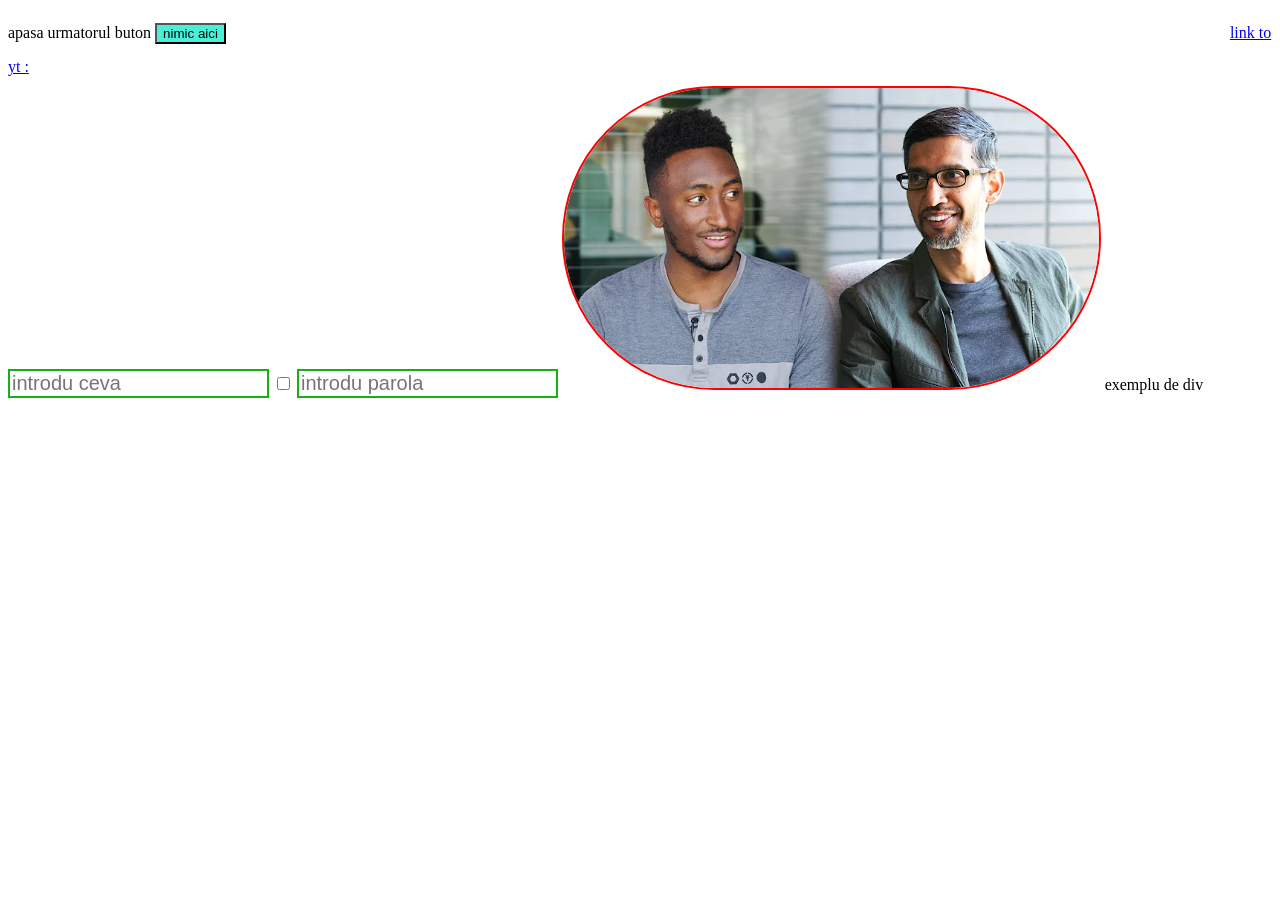
<file: index.html>
<!--
<button> = html element, fiecare element are un tag
<button> (opening tag) 
</button> (closing tag)
1. block element = isi ocupa intreaga linie (<p> paragraful)
2. inline-block element = isi ocupa doar cat are nevoie (img, input)
3. inline element = apare intr o linie de text
<div> = division (just a box / containere) - block element by default
<div> poate contine alte elemente
-->

<!DOCTYPE html>
<html>

<!-- sectiunea de titlul al paginii -->
<head>
    <!-- titlul efectiv al paginii -->
    <title>pagina testing</title>
    <link rel = "stylesheet" href = "index.css">
</head>

<!-- corpul propriu zis al paginii -->
<body>
    <!-- paragraf -->
    <p>apasa urmatorul buton</p>
    <!-- buton -->
    <button>nimic aici</button>
    <!-- <a></a> = anchor element = link catre alt site, fara href nu ar avea nicio referinta si ar fi doar text -->
    <!-- elementele pot avea mai multe atribute -->
    <!-- href = html attribute, se modifica destinatia linkului -->
    <!-- target = html attribute, se modifica modul de deschidere al linkului -->
    <a href="https://www.youtube.com/" target = "_blank"> link to yt : </a>


    <!-- introducere textbox -->
    <!-- placeholder apare vizual pana se introduce ceva -->
    <input type = "textbox" placeholder = "introdu ceva">
    <input type = "checkbox">
    <input type = "password" placeholder = "introdu parola">

    <!-- introducere imagine, src = calea fisierului -->
    <img class = "thumbnail" src = "photos/thumbnail-1.webp">

    <div class = "div-example">
        exemplu de div
    </div>
</body>

</html>
</file>
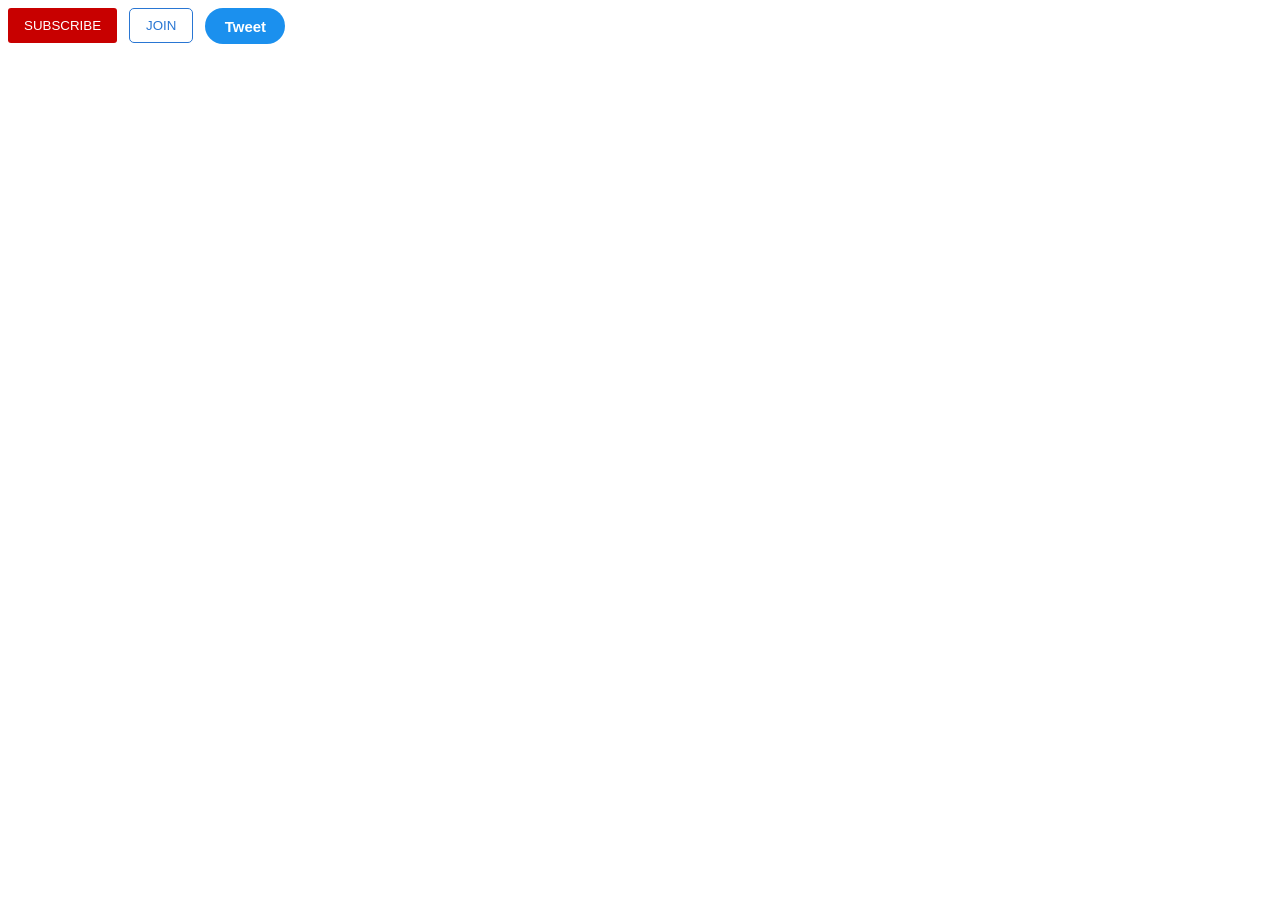
<file: buttons.html>
<!DOCTYPE html>
<html>

<head>
    <title>formatare butoane</title>
    <!-- legatura dintre fisiere, se plaseaza in head
    link este un element de tipul void fiindca nu necesita tagul de inchidere
    rel(relation) = tipul de fisier, href = calea fisierului -->
    <link rel="stylesheet" href="buttons.css">
</head>

<body>
    <!-- eticheta pusa asupra butonului pentru a il customiza separat in buttons.css -->
    <button class = "subscribe-button">SUBSCRIBE</button>
    <button class = "join-button">JOIN</button>
    <button class = "tweet-button">Tweet</button>
</body>

</html>
</file>
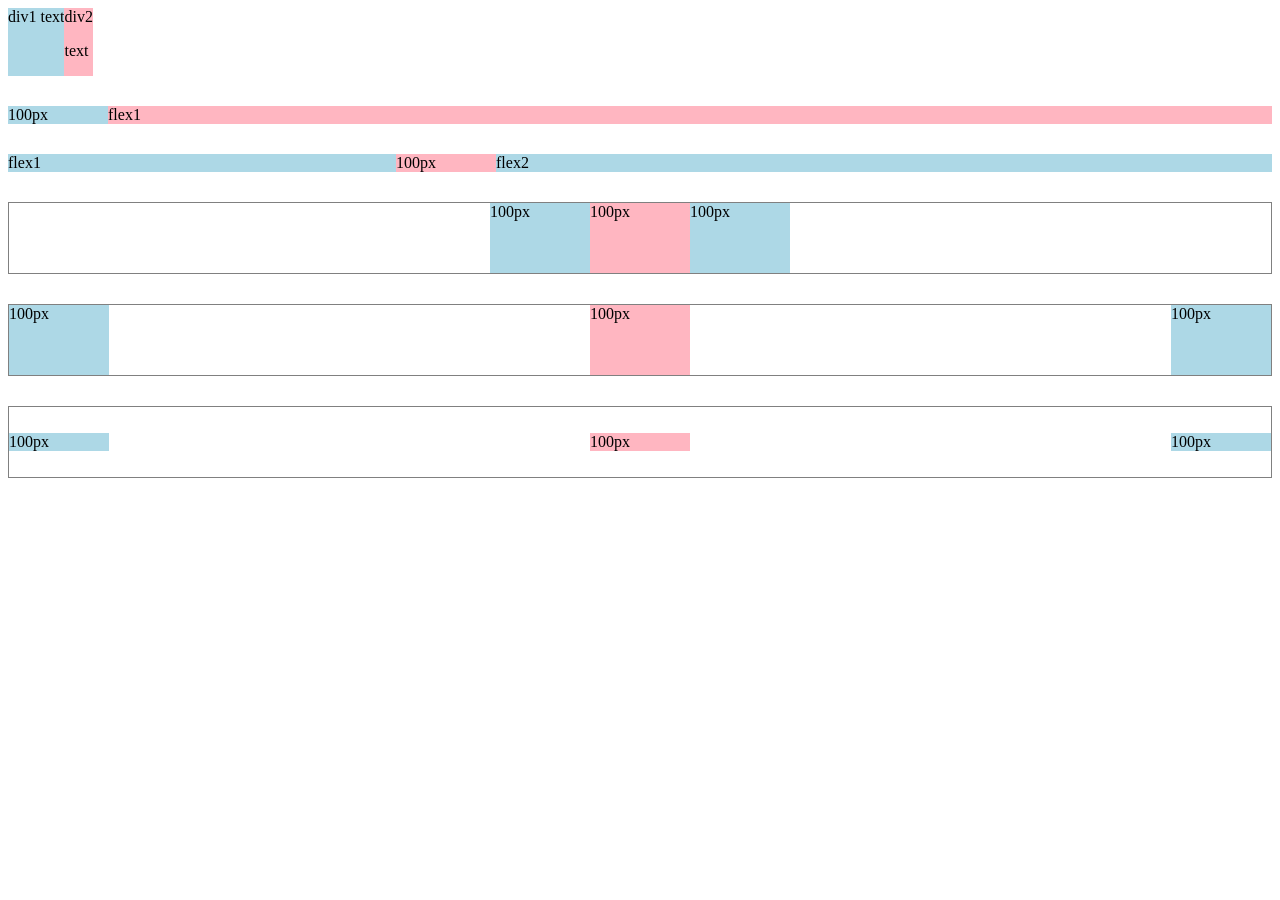
<file: flexbox.html>
<!DOCTYPE html>
<html>
    <head>
        <title>formatari flexbox</title>
        <!-- 
        grid = rigid layout
        flexbox = flexible layout
        -->
    </head>

    <body>
        <div style="
/*      !!!
        display: flex - selecteaza display ul sa fie de tip flexbox
        flex-direction: - selecteaza randuri sau coloane
*/
        display: flex;
        flex-direction: row;    
        ">

            <div style ="
            background-color: lightblue;    
            ">
                div1 text
            </div>
            
            <div style ="
            background-color: lightpink;    
            ">
                div2 <p>text</p>

            </div>
        </div>

        <div style="
        margin-top: 30px;
        display: flex;
        flex-direction: row;    
        ">

            <div style ="
            background-color: lightblue;
            width: 100px;  
            ">
                100px
            </div>
                
            <div style ="
            background-color: lightpink;
/*      !!!
            flex 1 - seteaza sa ocupe spatiul ramas
            (echivalent cu grid-template-columns: 1fr;)
*/
            flex: 1; 
            ">
                flex1
            </div>

        </div>

        <div style="
        margin-top: 30px;
        display: flex;
        flex-direction: row;    
        ">
 
            <div style ="
            background-color: lightblue;
            flex: 1; 
            ">
                flex1
            </div>

            <div style ="
            background-color: lightpink;
            width: 100px;  
            ">
                100px
            </div>

            <div style ="
            background-color: lightblue;
            flex: 2;
            ">
                flex2
            </div>

        </div>

        <div style="
        margin-top: 30px;
        height: 70px;
        border-width: 1px;
        border-style: solid;
        border-color: gray;
        display: flex;
        flex-direction: row;
/*      !!!
        justify-content - seteaza pozitia div urilor
*/
        justify-content: center;   
        ">
 
            <div style ="
            background-color: lightblue;
            width: 100px;  
            ">
                100px
            </div>

            <div style ="
            background-color: lightpink;
            width: 100px;  
            ">
                100px
            </div>

            <div style ="
            background-color: lightblue;
            width: 100px;  
            ">
                100px
            </div>

        </div>

        <div style="
        margin-top: 30px;
        height: 70px;
        border-width: 1px;
        border-style: solid;
        border-color: gray;
        display: flex;
        flex-direction: row;
        justify-content: space-between;   /* imparte div urile in mod egal */
        ">
 
            <div style ="
            background-color: lightblue;
            width: 100px;  
            ">
                100px
            </div>

            <div style ="
            background-color: lightpink;
            width: 100px;  
            ">
                100px
            </div>

            <div style ="
            background-color: lightblue;
            width: 100px;  
            ">
                100px
            </div>

        </div>

        <div style="
        margin-top: 30px;
        height: 70px;
        border-width: 1px;
        border-style: solid;
        border-color: gray;
        display: flex;
        flex-direction: row;
        justify-content: space-between;
        align-items: center; /* seteaza div urile pe plan vertical */
        ">
 
            <div style ="
            background-color: lightblue;
            width: 100px;  
            ">
                100px
            </div>

            <div style ="
            background-color: lightpink;
            width: 100px;  
            ">
                100px
            </div>

            <div style ="
            background-color: lightblue;
            width: 100px;  
            ">
                100px
            </div>

        </div>
    
    </body>

</html>
</file>
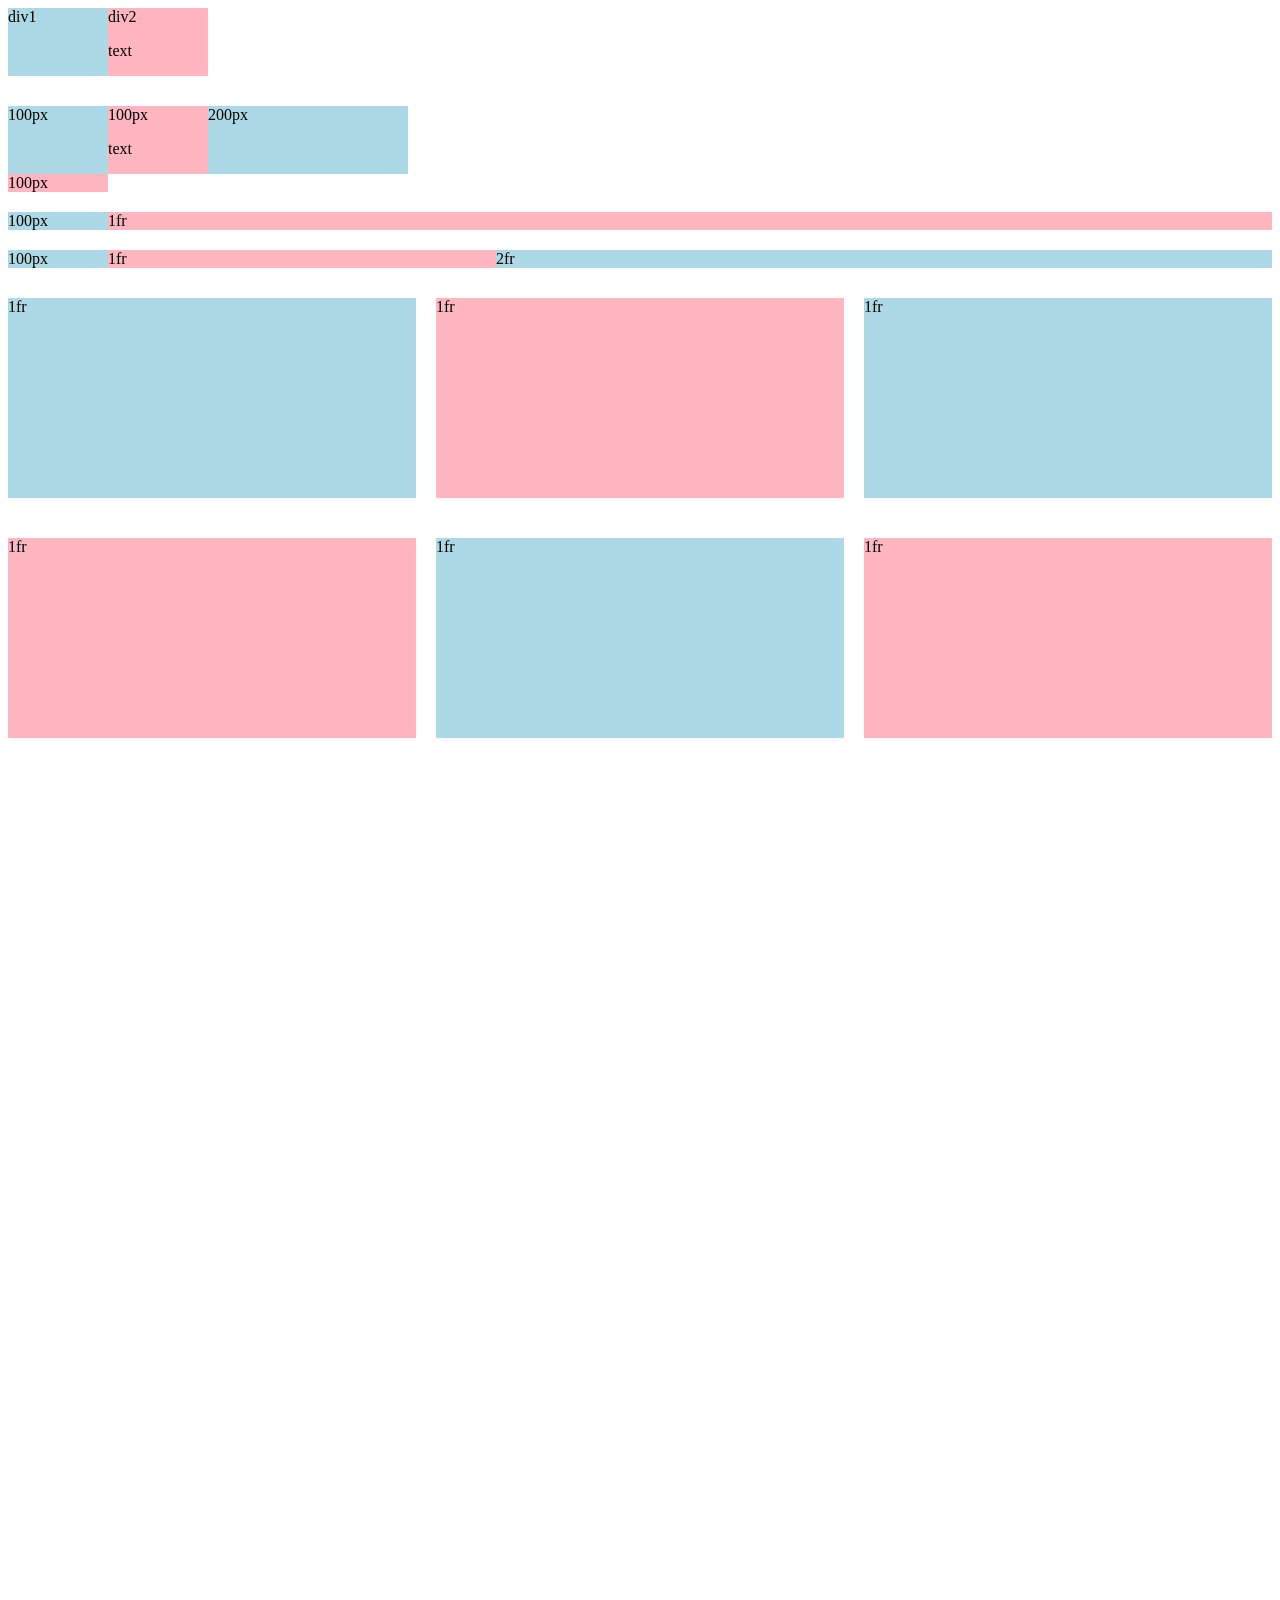
<file: grid.html>
<!DOCTYPE html>
<html>
    <head>
        <title>formatare grid</title>
        <link rel = "styleshee" href = "grid.css">
    </head>

    <body style = "padding-bottom: 1000px;">
        <div style = "
/*          !!!
            display: grid - selecteaza display ul sa fie de tip grid
*/
            display: grid;

/*          !!!      
            grid-template-columns - creeaza griduri de tip coloana
            numarul valorilor - numarul de coloane
            valoarea in sine - latimea coloanei
*/
            grid-template-columns: 100px 100px;
            ">
            <!-- inline styles - posibilitatea de a scrie css intre taguri  -->
            <div style = "background-color: lightblue">
                div1
            </div>
            <div style = "background-color: lightpink;">
                div2 <p>text</p>
            </div>
        </div>

        <div style = "
            margin-top: 30px;
            display: grid; 
            grid-template-columns: 100px 100px 200px;
            ">
            <!-- inline styles - posibilitatea de a scrie css intre taguri  -->
            <div style = "background-color: lightblue">
                100px
            </div>
            <div style = "background-color: lightpink;">
                100px <p>text</p>
            </div>
            <div style = "background-color: lightblue">
                200px
            </div>
            <div style = "background-color: lightpink;">
                100px
            </div>
        </div>

        <div style = "
            margin-top: 20px;
            display: grid; 
            grid-template-columns: 100px 1fr; /* fr - freespace */
            ">
            <div style = "background-color: lightblue">
                100px
            </div>

            <div style = "background-color: lightpink;">
                1fr
            </div>

        </div>

        <div style = "
            margin-top: 20px;
            display: grid; 
            grid-template-columns: 100px 1fr 2fr; /* fr - freespace */
            ">
            <div style = "background-color: lightblue">
                100px
            </div>
            <div style = "background-color: lightpink;">
                1fr
            </div>
            <div style = "background-color: lightblue">
                2fr
            </div>
        </div>

        <div style="
        margin-top: 30px;
        display: grid;
        grid-template-columns: 1fr 1fr 1fr;

/*      !!!   
        column-gap - spatiul dintre coloane 
*/
        column-gap: 20px;
        row-gap: 40px;
        ">

            <div style = "background-color: lightblue; height: 200px;">
                1fr
            </div>

            <div style = "background-color: lightpink; height: 200px;">
                1fr
            </div>

            <div style = "background-color: lightblue; height: 200px;">
                1fr
            </div>

            <div style = "background-color: lightpink; height: 200px;">
                1fr
            </div>

            <div style = "background-color: lightblue; height: 200px;">
                1fr
            </div>

            <div style = "background-color: lightpink; height: 200px;">
                1fr
            </div>
        
        </div>

    </body>

</html>
</file>
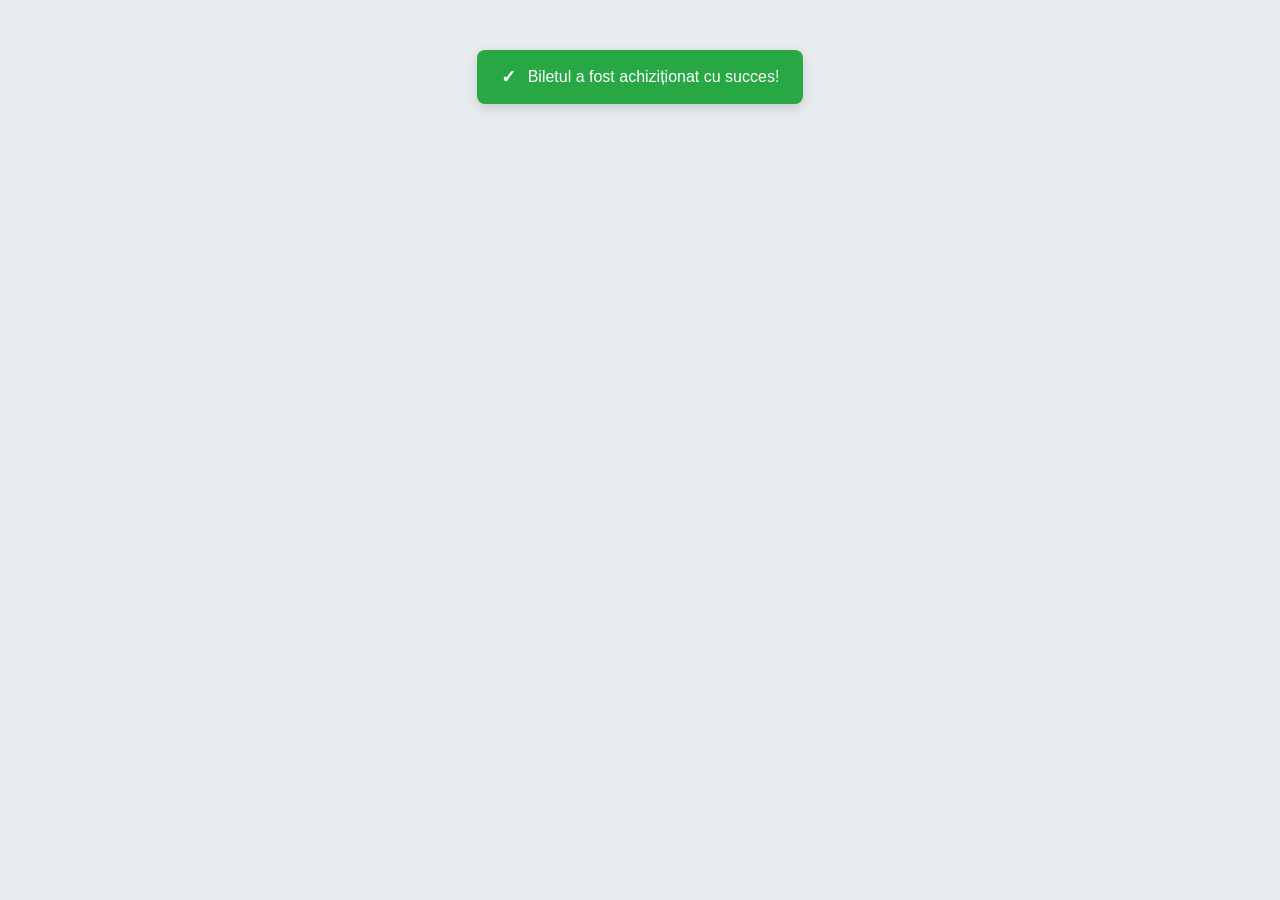
<file: index2.html>
<!DOCTYPE html>
<html">
<head>
    <title>Notificare</title>
    <link rel="stylesheet" href="index2.css">
</head>
<body>
    <div class="toast-notification">
        <span class="icon">✓</span>
        <span class="message">Biletul a fost achiziționat cu succes!</span>
    </div>
</body>
</html>
</file>
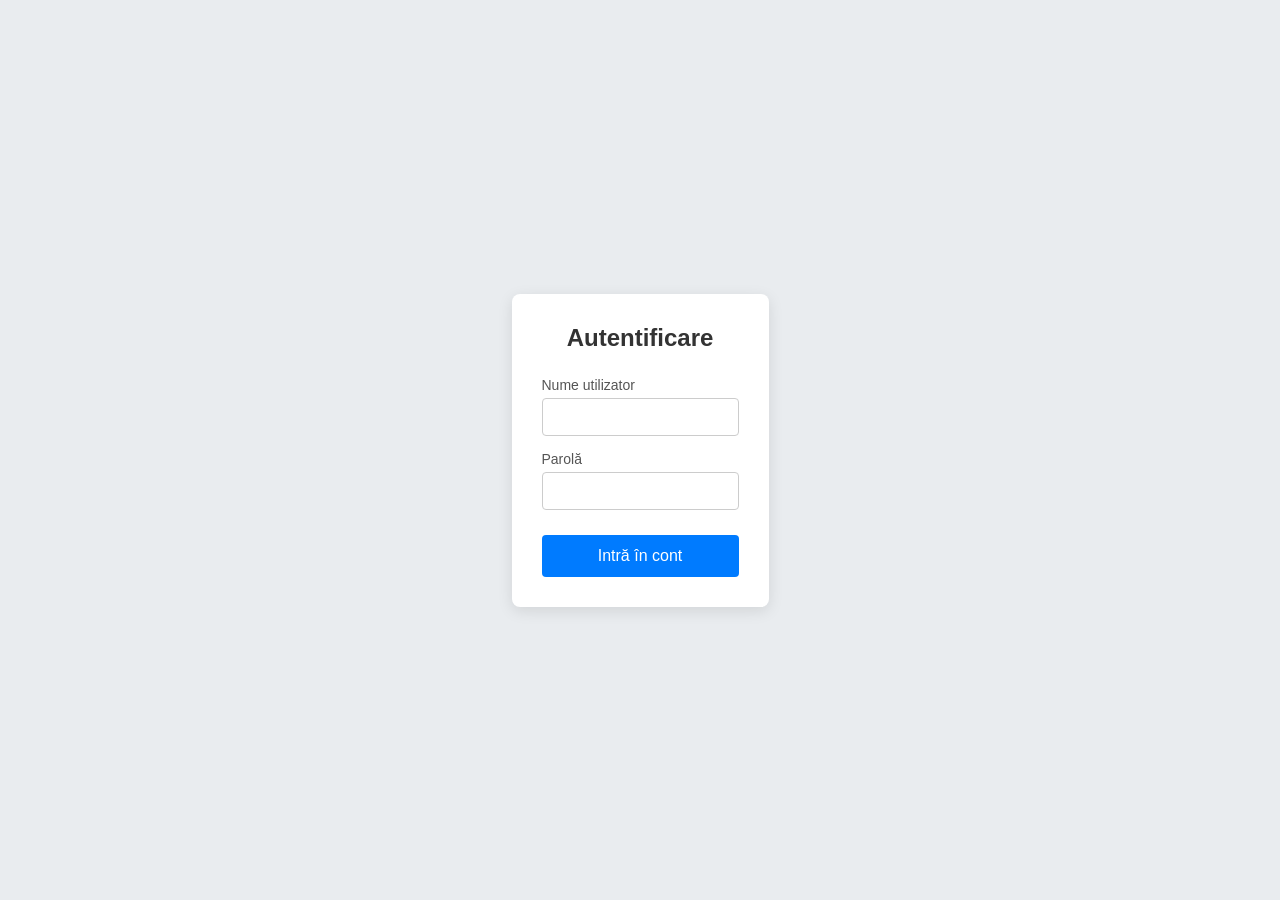
<file: login.html>
<!DOCTYPE html>
<html">
<head>
    <title>Login</title>
    <link rel="stylesheet" href="login.css">
</head>
<body>
    <div class="login-container">
        <h2>Autentificare</h2>
        <form>
            <div class="input-group">
                <label for="username">Nume utilizator</label>
                <input type="text" id="username" required>
            </div>
            <div class="input-group">
                <label for="password">Parolă</label>
                <input type="password" id="password" required>
            </div>
            <button type="submit" class="btn">Intră în cont</button>
        </form>
    </div>
</body>
</html>
</file>
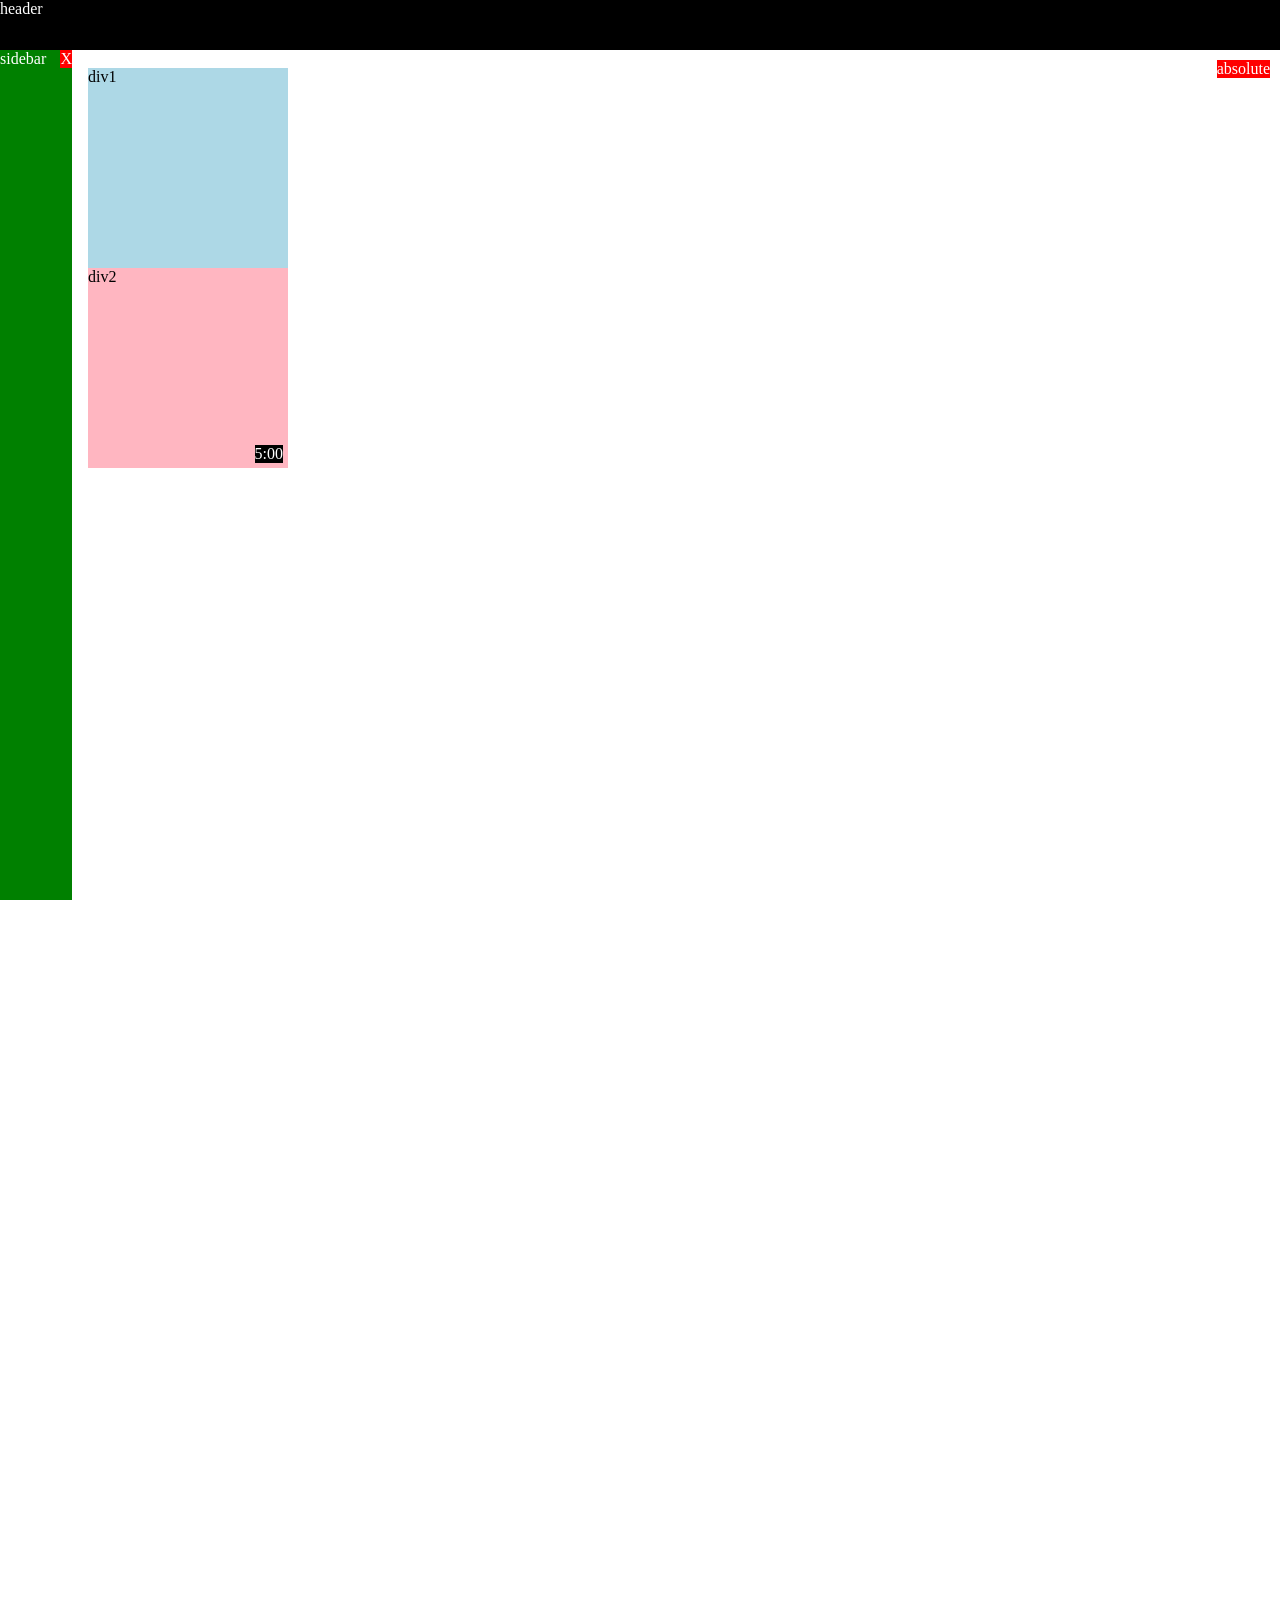
<file: position.html>
<!DOCTYPE html>
<html>
    <head>

        <title>formatare pozitii</title>

    </head>

    <body style = "
    height: 3000px;
    padding-top: 60px;
    padding-left: 80px;
    ">

        <div style = "
        background-color: black;
        color: white;
/*      !!!
        position: fixed - fixeaza header ul pe pagina atunci cand se scrolleaza
        top: 10px; - distanta dintre partea superioara a paginii si div ul in sine
        am folosit height pentru a ramane fix si sa nu intervina cu partea de jos a paginii
*/
        position: fixed;
        top: 0px;
        left: 0px;
        right: 0px;
        height: 50px;
/*      !!!
        z-index: 1 - muta in prim plan headerul in functie de valoarea z-index
*/
        z-index: 1;
        "> header </div>

        <!-- crearea unui sidebar -->
        <div style = "
        background-color: green;
        color: white;
        position: fixed;
        top: 50px;
        left: 0px;
        bottom: 0px;
        width: 72px;
        "> sidebar 

            <!-- aceste proprietati se aplica in functie de div ul in care se afla elementul -->
            <div style = "
            position: absolute;
            background-color: red;
            color: white;
            top: 0px;
            right: 0px;
            ">
                X
            </div>  

        </div>

        <!-- 
        diferenta cu positon: absolute; 
        fixed = plasat in browser window / partea pe care o vede utilizatorul cand da scroll
        absolute = plasat pe pagina / toata pagina in sine
        -->
        <div style = "
        position: absolute;
        background-color: red;
        color: white;
        top: 60px;
        right: 10px;
        ">
            absolute
        </div>

        <div style = "
        background-color: lightblue;
        height: 200px;
        width: 200px;
        "> div1 </div>

        <!-- 
        pozitionarea unui element absolut in interiorul unui alt element relativ 
        deobicei pentru a plasa anumite informatii despre un grid cu informatii
        -->
        <div style = "
        background-color: lightpink;
        height: 200px;
        width: 200px;
        position: relative;
        "> div2

            <div style = "
            position: absolute;
            background-color: rgb(0, 0, 0);
            color: white;
            bottom: 5px;
            right: 5px;
            ">
                5:00
            </div>

        </div>

    </body>

</html>
</file>
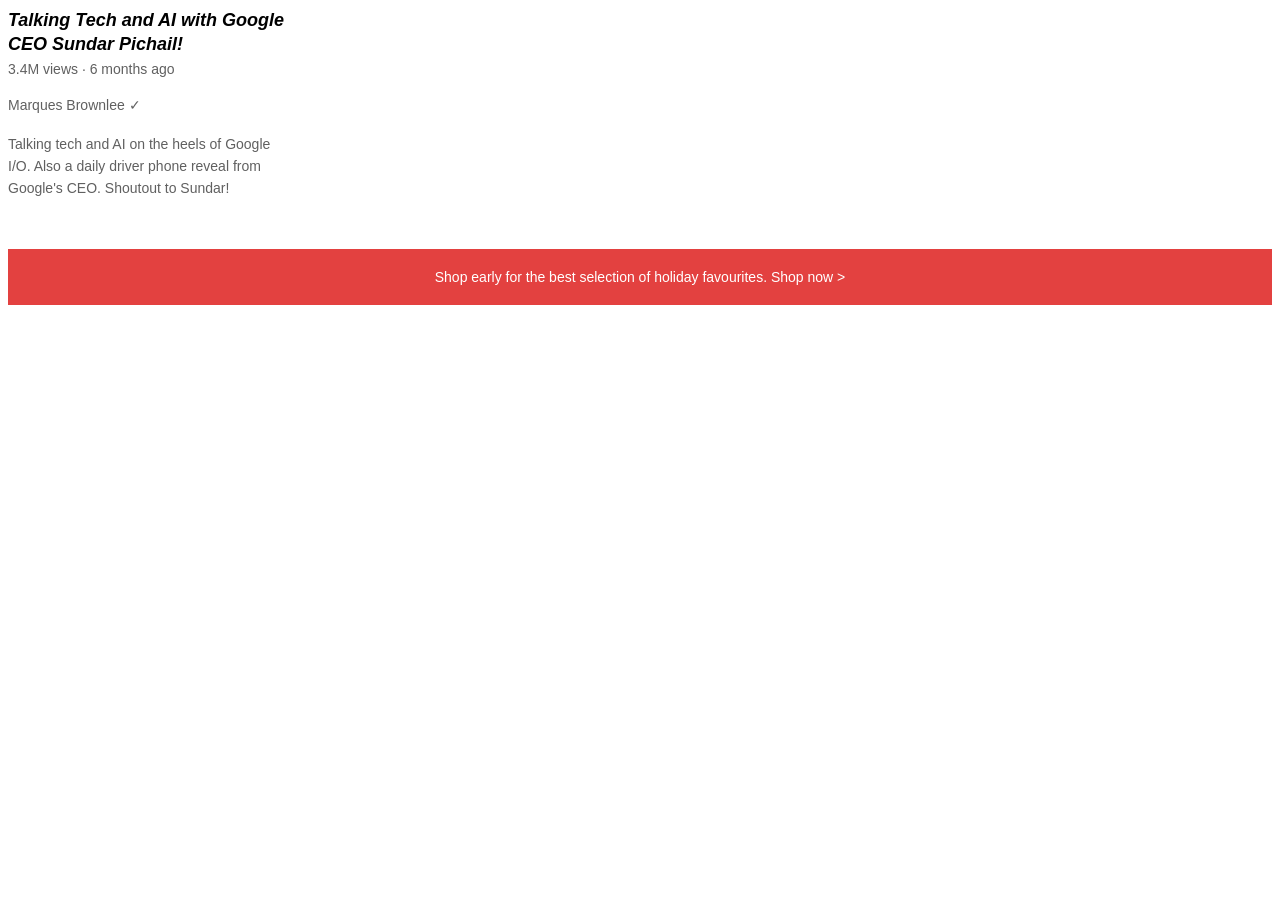
<file: text.html>
<!DOCTYPE html>
<html>

<head>
    <title>formatare text</title>
    <!-- introducerea altor fonturi -->
    <link rel = "preconnect" href = "https://fonts.googleapis.com">
    <link rel = "stylesheet" href = "text.css">
</head>

<body>
    <p class = "video-title">Talking Tech and AI with Google CEO Sundar Pichail!</p>
    <!-- &#183 - HTML entity - un punct pe ecran 
        &#10003 - o bifa, &#62 - >, se gasesc pe google -->
    <p class = "video-stats">3.4M views &#183; 6 months ago</p>
    <p class = "video-author">Marques Brownlee &#10003;</p>
    <p class = "video-description">Talking tech and AI on the heels of Google I/O. 
        Also a daily driver phone reveal from Google's CEO. 
        Shoutout to Sundar!</p>

    <!-- <span> - text element - evidenteaza doar anumite parti a unui text
         span este text elementul simplu, fara nimic adaugat asupra caruia
        este cel mai usor de lucrat -->
<p class = "apple-text">Shop early for the best selection of holiday favourites. <span class = "shop-link">Shop now &#62;</span></p>
</body>

</html>
</file>
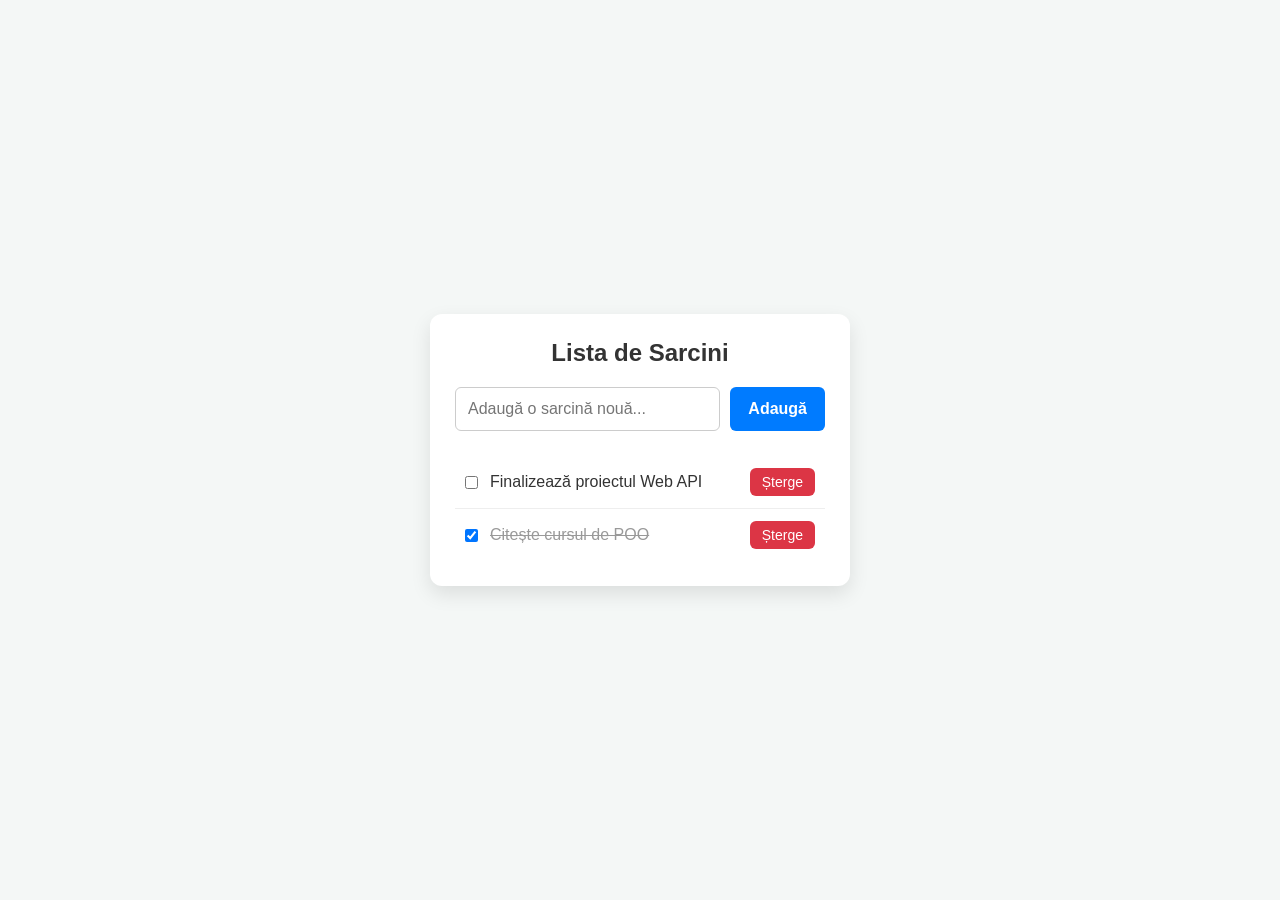
<file: todolist.html>
<!DOCTYPE html>
<html>
    <head>
        <title>todolist</title>
        <link rel="stylesheet" href="todolist.css">
    </head>

    <body>
        
        <div class="todo-container">
        <h2>Lista de Sarcini</h2>
        
        <div class="input-group">
            <input type="text" id="taskInput" placeholder="Adaugă o sarcină nouă...">
            <button id="addBtn">Adaugă</button>
        </div>

        <ul class="task-list">
            <li>
                <label>
                    <input type="checkbox"> 
                    <span>Finalizează proiectul Web API</span>
                </label>
                <button class="delete-btn">Șterge</button>
            </li>
            
            <li class="completed">
                <label>
                    <input type="checkbox" checked> 
                    <span>Citește cursul de POO</span>
                </label>
                <button class="delete-btn">Șterge</button>
            </li>
        </ul>
    </div>

    </body>

</html>
</file>
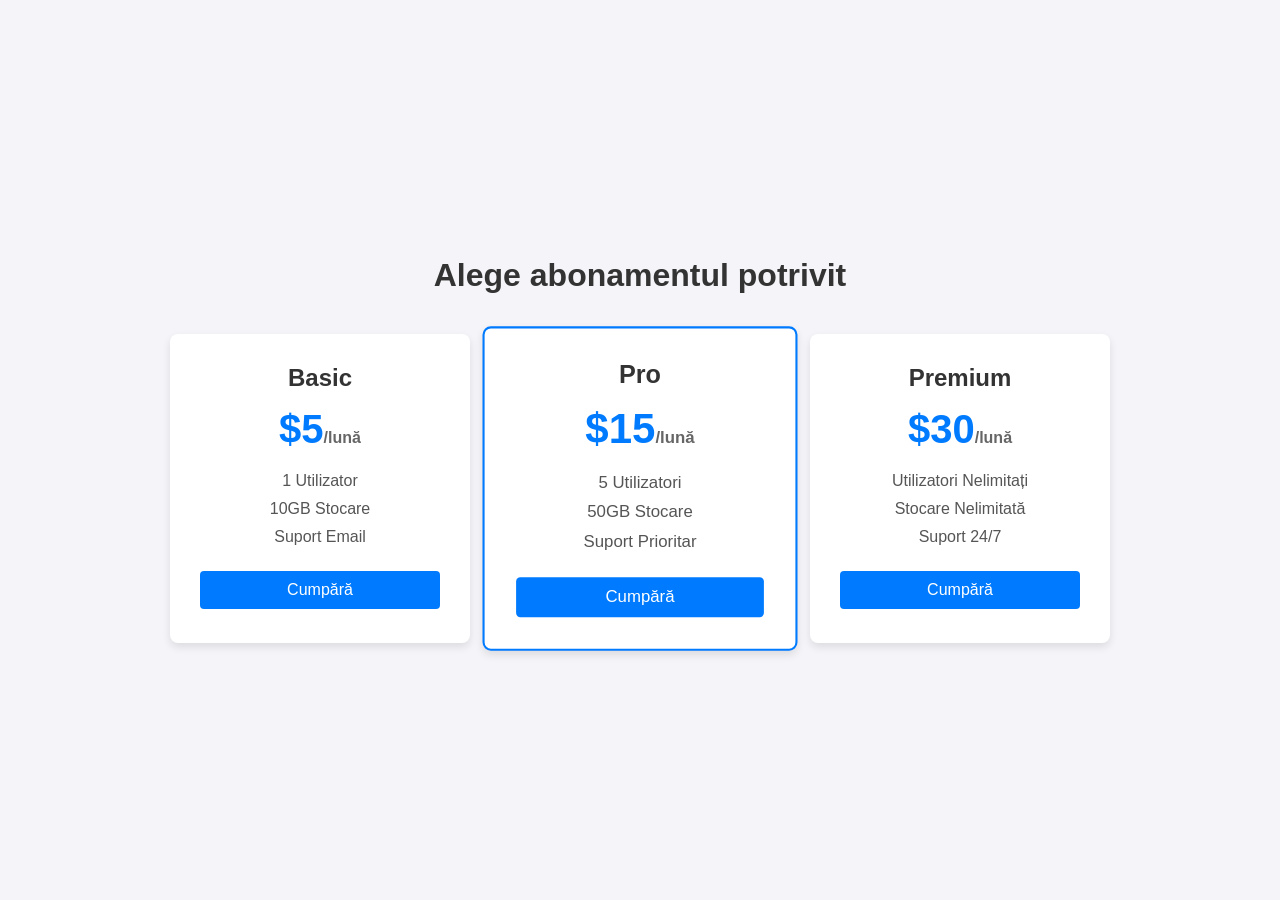
<file: templates/TablePrices.html>
<!DOCTYPE html>
<html lang="ro">
<head>
    <meta charset="UTF-8">
    <meta name="viewport" content="width=device-width, initial-scale=1.0">
    <title>Tabel de Prețuri</title>
    <link rel="stylesheet" href="TablePrices.css">
</head>
<body>
    <div class="header">
        <h1>Alege abonamentul potrivit</h1>
    </div>

    <div class="pricing-container">
        <div class="card">
            <h2>Basic</h2>
            <div class="price">$5<span>/lună</span></div>
            <ul>
                <li>1 Utilizator</li>
                <li>10GB Stocare</li>
                <li>Suport Email</li>
            </ul>
            <button>Cumpără</button>
        </div>

        <div class="card highlight">
            <h2>Pro</h2>
            <div class="price">$15<span>/lună</span></div>
            <ul>
                <li>5 Utilizatori</li>
                <li>50GB Stocare</li>
                <li>Suport Prioritar</li>
            </ul>
            <button>Cumpără</button>
        </div>

        <div class="card">
            <h2>Premium</h2>
            <div class="price">$30<span>/lună</span></div>
            <ul>
                <li>Utilizatori Nelimitați</li>
                <li>Stocare Nelimitată</li>
                <li>Suport 24/7</li>
            </ul>
            <button>Cumpără</button>
        </div>
    </div>
</body>
</html>
</file>
<file: index.css>
p{
    /* display: inline-block - le schimba proprietatea pentru a isi ocupa doar
       doar spatiul necesar 
       display: block - seteaza pentru a ocupa o linie intreaga
       */
    display: inline-block;

}

button{
    font-size: Arial;
    margin-right: 1000px;
    margin-bottom: 5px;
    background-color: rgb(71, 240, 215);
    cursor: pointer;
}

a{
    font-size: Arial;
    margin-right: 1000px;
    margin-bottom: 5px;
}

input{
    margin-top: 10px;
    border-style: solid;
    border-color: rgb(24, 174, 24);
    font-size: 20px;
}

/* imagini */
.thumbnail{
    /* daca se schimba latimea, automat se scaleaza si lungimea (vice-versa) */
    
    /* daca se seteaza si lungimea se foloseste object-fit */
    height: 300px;
    /* object-fit: cover - formateaza imaginea sa se afiseze doar 300x300 */
    /* object-position - muta imaginea in cei 300x300 pixeli */
    object-fit: contain;
    border-width: 2px;
    border-style: solid;
    border-color: red;
    margin-top: 10px;
    border-radius: 500px;
}

.div-example{
    display: inline-block;
}
</file>
<file: buttons.css>
/* .general-button = css selector, selecteaza elementele care vor fi personalizate */
.general-button{
    /* background-color = css propriety, selecteaza ce anume sa schimbe pentru elementul button */
    /* : red = css value, selecteaza valoarea */
    background-color: rgba(66, 233, 224, 0.952);
    /* color - schimba culoarea fontului */
    color: rgb(97, 86, 86);
    /* border - exteriorul butonului */
    border: none;
    /* height - dimensiunea inaltimii / latimii a butonului*/
    height : 36px;
    /* width - dimensiunea lungimii a butonului */
    width: 105px;
    /* border-radius - colturile butonului */
    border-radius: 10px;
    /* cursor - schimba cursorul atunci cand este deasupra butonului */
    cursor: crosshair;
}
/* hover, active se numesc pseudoclase */
/* :hover - customizam doar starea butonului atunci cand cursorul se afla deasupra sa */
.general-button:hover{
    background-color: green;

}
/* :active - customizam doar starea butonului atunci cand este apasat */
.general-button:active{
    background-color: blue;
}


/* folosind .subscribe-button customizam doar butoanele care au eticheta respectiva */
.subscribe-button{
    background-color: rgb(200, 0, 0);
    color: white;
    border: none;
    /* CSS box model se refera la conceptele : 
    pe exterior - margin, pe interior - padding, border si content */
    padding-top: 10px;
    padding-bottom: 10px;
    padding-left: 16px;
    padding-right: 16px;
    border-radius: 3px;
    /* vertical-align - aliniaza totul in partea de sus */
    vertical-align: top;
    cursor: pointer;
    /* margin-right - selecteaza directa impreuna cu spatiul adaugat in directia respectiva */
    margin-right: 8px;
    /* transition - adauga un efect de tranzitie / smoothest asupra butonului */
    /* primul parametru - ce fel de tranzitie dorim sa adaugam, al doilea parametru - durata tranzitiei */
    transition: opacity 0.15s;
}

.subscribe-button:hover{
    /* opacity - seteaza opacitatea intre 0 si 1*/
    opacity: 0.8;
}

.subscribe-button:active{
    opacity: 0.5;
}


.join-button{
    background-color: white;
    /* border-color - culoarea chenarului */
    border-color: rgb(41, 118, 211);
    /* border-style - stilul chenarului */
    border-style: solid;
    /* border-width - inaltimea / latimea chenarului */
    border-width: 1px;
    color: rgb(41, 118, 211);
    /* padding - adauga spatiu intre scris si chenarul butonului */
    padding-top: 9px;
    padding-bottom: 9px;
    padding-left: 16px;
    padding-right: 16px;
    border-radius: 5px;
    cursor: pointer;
    margin-right: 8px;
    /* putem adauga mai multe tipuri de tranzitii folosind , */
    transition: background-color 0.15s, color 0.15s;
}

.join-button:hover{
    background-color: rgb(41, 118, 211);
    color: white;
}

.join-button:active{
    opacity: 0.7;
}


.tweet-button{
    background-color: rgb(27, 144, 238);
    color: white;
    border: none;
    border-radius: 50px;
    height: 36px;
    width: 80px;
    vertical-align: top;
    /* font-weight - schimba fontul butonului */
    font-weight: bold;
    /* font-size - dimensiunea fontului*/
    font-size: 15px;
    cursor: pointer;
    transition: box-shadow 0.15s;
}

.tweet-button:hover{
    /* box-shadow - adauga o umbra asupra butonului */
    /* primul parametru - pozitia orizontala, al 2-lea parametru - pozitia verticala, al 3-lea parametru - blurul, al 4-lea element - culoarea */
    /* rgba - la fel ca rgb doar ca 'a' mai adauga un parametru - opacitatea culorii */
    box-shadow: 5px 5px 10px rgba(0, 0, 0, 0.15);
}
</file>
<file: index2.css>
* {
    box-sizing: border-box;
    margin: 0;
    padding: 0;
    font-family: Arial, sans-serif;
}

body {
    background-color: #e9ecef;
    display: flex;
    justify-content: center;
    align-items: flex-start;
    height: 100vh;
    padding-top: 50px;
}

.toast-notification {
    background-color: #28a745;
    color: #ffffff;
    padding: 16px 24px;
    border-radius: 8px;
    display: flex;
    align-items: center;
    gap: 12px;
    box-shadow: 0 4px 12px rgba(0, 0, 0, 0.15);
    animation: fadeInDown 0.5s ease-out;
}

.icon {
    font-weight: bold;
    font-size: 18px;
}

@keyframes fadeInDown {
    from {
        opacity: 0;
        transform: translateY(-20px);
    }
    to {
        opacity: 1;
        transform: translateY(0);
    }
}
</file>
<file: login.css>
* {
    box-sizing: border-box;
    margin: 0;
    padding: 0;
    font-family: Arial, sans-serif;
}

body {
    background-color: #e9ecef;
    display: flex;
    justify-content: center;
    align-items: center;
    height: 100vh;
}

.login-container {
    background-color: #ffffff;
    padding: 30px;
    border-radius: 8px;
    box-shadow: 0 4px 15px rgba(0, 0, 0, 0.1);
    width: 100%;
    max-width: 350px;
}

h2 {
    text-align: center;
    color: #333333;
    margin-bottom: 25px;
}

.input-group {
    margin-bottom: 15px;
}

.input-group label {
    display: block;
    margin-bottom: 5px;
    color: #555555;
    font-size: 14px;
}

.input-group input {
    width: 100%;
    padding: 10px;
    border: 1px solid #cccccc;
    border-radius: 4px;
    font-size: 14px;
    transition: border-color 0.3s;
}

.input-group input:focus {
    border-color: #007bff;
    outline: none;
}

.btn {
    width: 100%;
    padding: 12px;
    background-color: #007bff;
    color: #ffffff;
    border: none;
    border-radius: 4px;
    font-size: 16px;
    cursor: pointer;
    margin-top: 10px;
    transition: background-color 0.3s;
}

.btn:hover {
    background-color: #0056b3;
}
</file>
<file: text.css>
/* pentru a evita repetarea proprietatilor, declaram un stil cu numele obiectelor corespunzatoare
css specifity, selector, cel mai specific selector are prioritate 
class name selector > element name selector */
p{
    /* font-family - schimba fontul */
    font-family: Arial;
    margin-top: 0px;
    margin-bottom: 0px;
}

.video-title{
    /* font-size - marimea fontului*/
    font-size: 18px;
    /* font-weight - cat de mult ingroasa textul*/
    font-weight: bold;
    /* font-style - schimba stilul fontului */
    font-style: italic;
    /* text-aling - aliniaza textul dupa preferinta*/
    text-align: left;
    /* line-height - distanta dintre linii */
    line-height: 24px;
    /* pentru a adauga un newline */
    width: 280px;
    margin-bottom: 5px;
}

.video-stats{
    font-size: 14px;
    /* color - culoarea fontului */
    color: rgb(96, 96, 96);
    margin-bottom: 20px;
}

.video-author{
    color: rgb(96, 96, 96);
    font-size: 14px;
    margin-bottom: 20px;
}

.video-description{
    font-size: 14px;
    color: rgb(96, 96, 96);
    width: 280px;
    line-height: 22px;
    margin-bottom: 50px;
}

.apple-text{
    color: white;
    font-size: 14px;
    background-color: rgb(227, 65, 64);
    padding-top: 20px;
    padding-bottom: 20px;
    margin-top: 50px;
    text-align: center;
}

.shop-link{
    cursor: pointer;
}

.shop-link:hover{
    /* text-decoration - adauga unele efecte asupra textului */
    text-decoration: underline;
}
</file>
<file: todolist.css>
* {
    box-sizing: border-box;
    margin: 0;
    padding: 0;
    font-family: 'Segoe UI', Tahoma, Geneva, Verdana, sans-serif;
}

body {
    background-color: #f4f7f6;
    display: flex;
    justify-content: center;
    align-items: center;
    height: 100vh;
}

.todo-container {
    background: #ffffff;
    width: 100%;
    max-width: 420px;
    padding: 25px;
    border-radius: 12px;
    box-shadow: 0 8px 20px rgba(0, 0, 0, 0.1);
}

h2 {
    text-align: center;
    color: #333;
    margin-bottom: 20px;
}

.input-group {
    display: flex;
    gap: 10px;
    margin-bottom: 25px;
}

.input-group input {
    flex: 1;
    padding: 12px;
    border: 1px solid #ccc;
    border-radius: 6px;
    outline: none;
    font-size: 16px;
    transition: border-color 0.3s;
}

.input-group input:focus {
    border-color: #007bff;
}

.input-group button {
    padding: 12px 18px;
    background-color: #007bff;
    color: white;
    border: none;
    border-radius: 6px;
    cursor: pointer;
    font-size: 16px;
    font-weight: bold;
    transition: background 0.3s;
}

.input-group button:hover {
    background-color: #0056b3;
}

.task-list {
    list-style: none;
}

.task-list li {
    display: flex;
    justify-content: space-between;
    align-items: center;
    padding: 12px 10px;
    border-bottom: 1px solid #eee;
    transition: background 0.2s;
}

.task-list li:last-child {
    border-bottom: none;
}

.task-list li:hover {
    background-color: #f9f9f9;
}

.task-list label {
    display: flex;
    align-items: center;
    gap: 12px;
    cursor: pointer;
    font-size: 16px;
    color: #333;
}

.completed span {
    text-decoration: line-through;
    color: #999;
}

.delete-btn {
    background-color: #dc3545;
    color: white;
    border: none;
    padding: 6px 12px;
    border-radius: 6px;
    cursor: pointer;
    font-size: 14px;
    transition: background 0.3s;
}

.delete-btn:hover {
    background-color: #c82333;
}
</file>
<file: templates/TablePrices.css>
* {
    margin: 0;
    padding: 0;
    box-sizing: border-box;
}

body {
    font-family: Arial, sans-serif;
    background-color: #f4f4f9;
    color: #333;
    display: flex;
    flex-direction: column;
    align-items: center;
    justify-content: center;
    min-height: 100vh;
}

.header {
    text-align: center;
    margin-bottom: 40px;
}

.pricing-container {
    display: flex;
    gap: 20px;
    max-width: 1000px;
    padding: 0 20px;
}

.card {
    background: #fff;
    border-radius: 8px;
    padding: 30px;
    text-align: center;
    width: 300px;
    box-shadow: 0 4px 8px rgba(0, 0, 0, 0.1);
}

.card.highlight {
    transform: scale(1.05);
    border: 2px solid #007bff;
}

h2 {
    font-size: 1.5rem;
    margin-bottom: 15px;
}

.price {
    font-size: 2.5rem;
    font-weight: bold;
    margin-bottom: 20px;
    color: #007bff;
}

.price span {
    font-size: 1rem;
    color: #666;
}

ul {
    list-style: none;
    margin-bottom: 25px;
}

li {
    margin-bottom: 10px;
    color: #555;
}

button {
    background-color: #007bff;
    color: #fff;
    border: none;
    padding: 10px 20px;
    border-radius: 4px;
    cursor: pointer;
    font-size: 1rem;
    width: 100%;
}

@media (max-width: 768px) {
    .pricing-container {
        flex-direction: column;
    }
    
    .card.highlight {
        transform: scale(1);
    }
}
</file>
